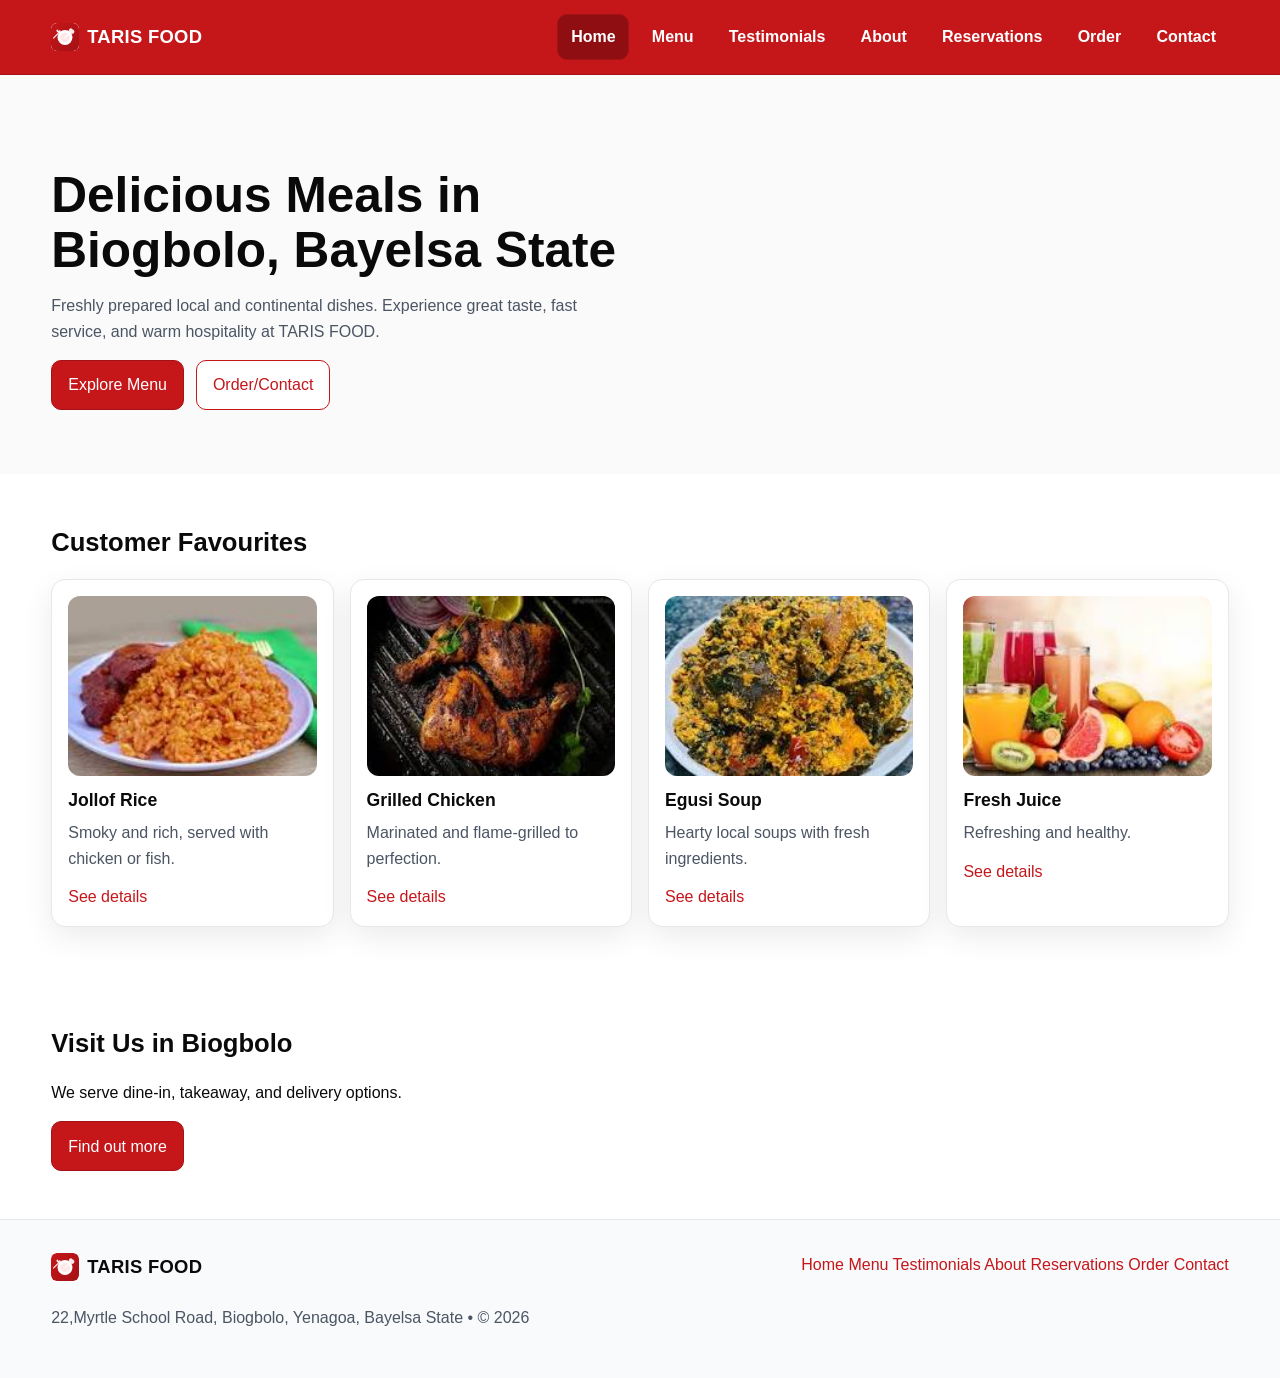
<file: index.html>
<!DOCTYPE html>
<html lang="en">
<head>
  <meta charset="UTF-8" />
  <meta name="viewport" content="width=device-width, initial-scale=1.0" />
  <meta name="referrer" content="no-referrer" />
  <title>TARIS FOOD • Biogbolo, Bayelsa State</title>
  <link rel="stylesheet" href="style.css" />
</head>
<body>
  <header class="site-header">
    <div class="container nav">
      <a href="index.html" class="logo"><img src="logo-tarisfood.svg" alt="" class="logo-mark" /><span>TARIS FOOD</span></a>
      <button class="nav-toggle" aria-label="Toggle navigation" aria-expanded="false">☰</button>
      <nav class="site-nav" data-nav>
        <a class="active" href="index.html">Home</a>
        <a href="menu.html">Menu</a>
        <a href="testimonials.html">Testimonials</a>
        <a href="about.html">About</a>
        <a href="reservations.html">Reservations</a>
        <a href="order.html">Order</a>
        <a href="contact.html">Contact</a>
      </nav>
    </div>
  </header>

  <main>
    <section class="hero hero-food">
      <div class="container hero-inner">
        <div class="hero-copy">
          <h1>Delicious Meals in Biogbolo, Bayelsa State</h1>
          <p>Freshly prepared local and continental dishes. Experience great taste, fast service, and warm hospitality at TARIS FOOD.</p>
          <div class="actions">
            <a class="btn primary" href="menu.html">Explore Menu</a>
            <a class="btn" href="contact.html">Order/Contact</a>
          </div>
        </div>
      </div>
    </section>

    <section class="section" id="featured">
      <div class="container">
        <h2>Customer Favourites</h2>
        <div class="cards-grid three">
          <article class="card link-card" data-lightbox>
            <img src="jollofrice.jpeg" alt="Jollof Rice" />
            <h3>Jollof Rice</h3>
            <p>Smoky and rich, served with chicken or fish.</p>
            <a class="card-link" href="menu.html">See details</a>
          </article>
          <article class="card link-card" data-lightbox>
            <img src="grilled%20chiken.jpeg" alt="Grilled Chicken" />
            <h3>Grilled Chicken</h3>
            <p>Marinated and flame-grilled to perfection.</p>
            <a class="card-link" href="menu.html">See details</a>
          </article>

          <article class="card link-card" data-lightbox>
            <img src="egusi%20soup.jpeg" alt="Egusi Soup" />
            <h3>Egusi Soup</h3>
            <p>Hearty local soups with fresh ingredients.</p>
            <a class="card-link" href="menu.html">See details</a>
          </article>

             
          <article class="card link-card" data-lightbox>
            <img src="fresh%20juice.jpeg" alt="Fresh Juice" />
            <h3>Fresh Juice</h3>
            <p>Refreshing and healthy.</p>
            <a class="card-link" href="menu.html">See details</a>
          </article>
        </div>
      </div>
    </section>

    <section class="section cta">
      <div class="container cta-inner">
        <h2>Visit Us in Biogbolo</h2>
        <p>We serve dine-in, takeaway, and delivery options.</p>
        <a class="btn primary" href="about.html">Find out more</a>
      </div>
    </section>
  </main>

  <footer class="site-footer">
    <div class="container footer-grid">
      <div>
        <a href="index.html" class="logo"><img src="logo-tarisfood.svg" alt="" class="logo-mark" /><span>TARIS FOOD</span></a>
        <p class="muted"> 22,Myrtle School Road, Biogbolo, Yenagoa, Bayelsa State • © <span id="year"></span></p>
      </div>
      <nav>
        <a class="active" href="index.html">Home</a>
        <a href="menu.html">Menu</a>
        <a href="testimonials.html">Testimonials</a>
        <a href="about.html">About</a>
        <a href="reservations.html">Reservations</a>
        <a href="order.html">Order</a>
        <a href="contact.html">Contact</a>
      </nav>
    </div>
  </footer>

  <div id="lightbox" class="lightbox" aria-hidden="true">
    <button class="lightbox-close" aria-label="Close">×</button>
    <img alt="" />
  </div>

  <script src="main.js"></script>
</body>
</html>
</file>
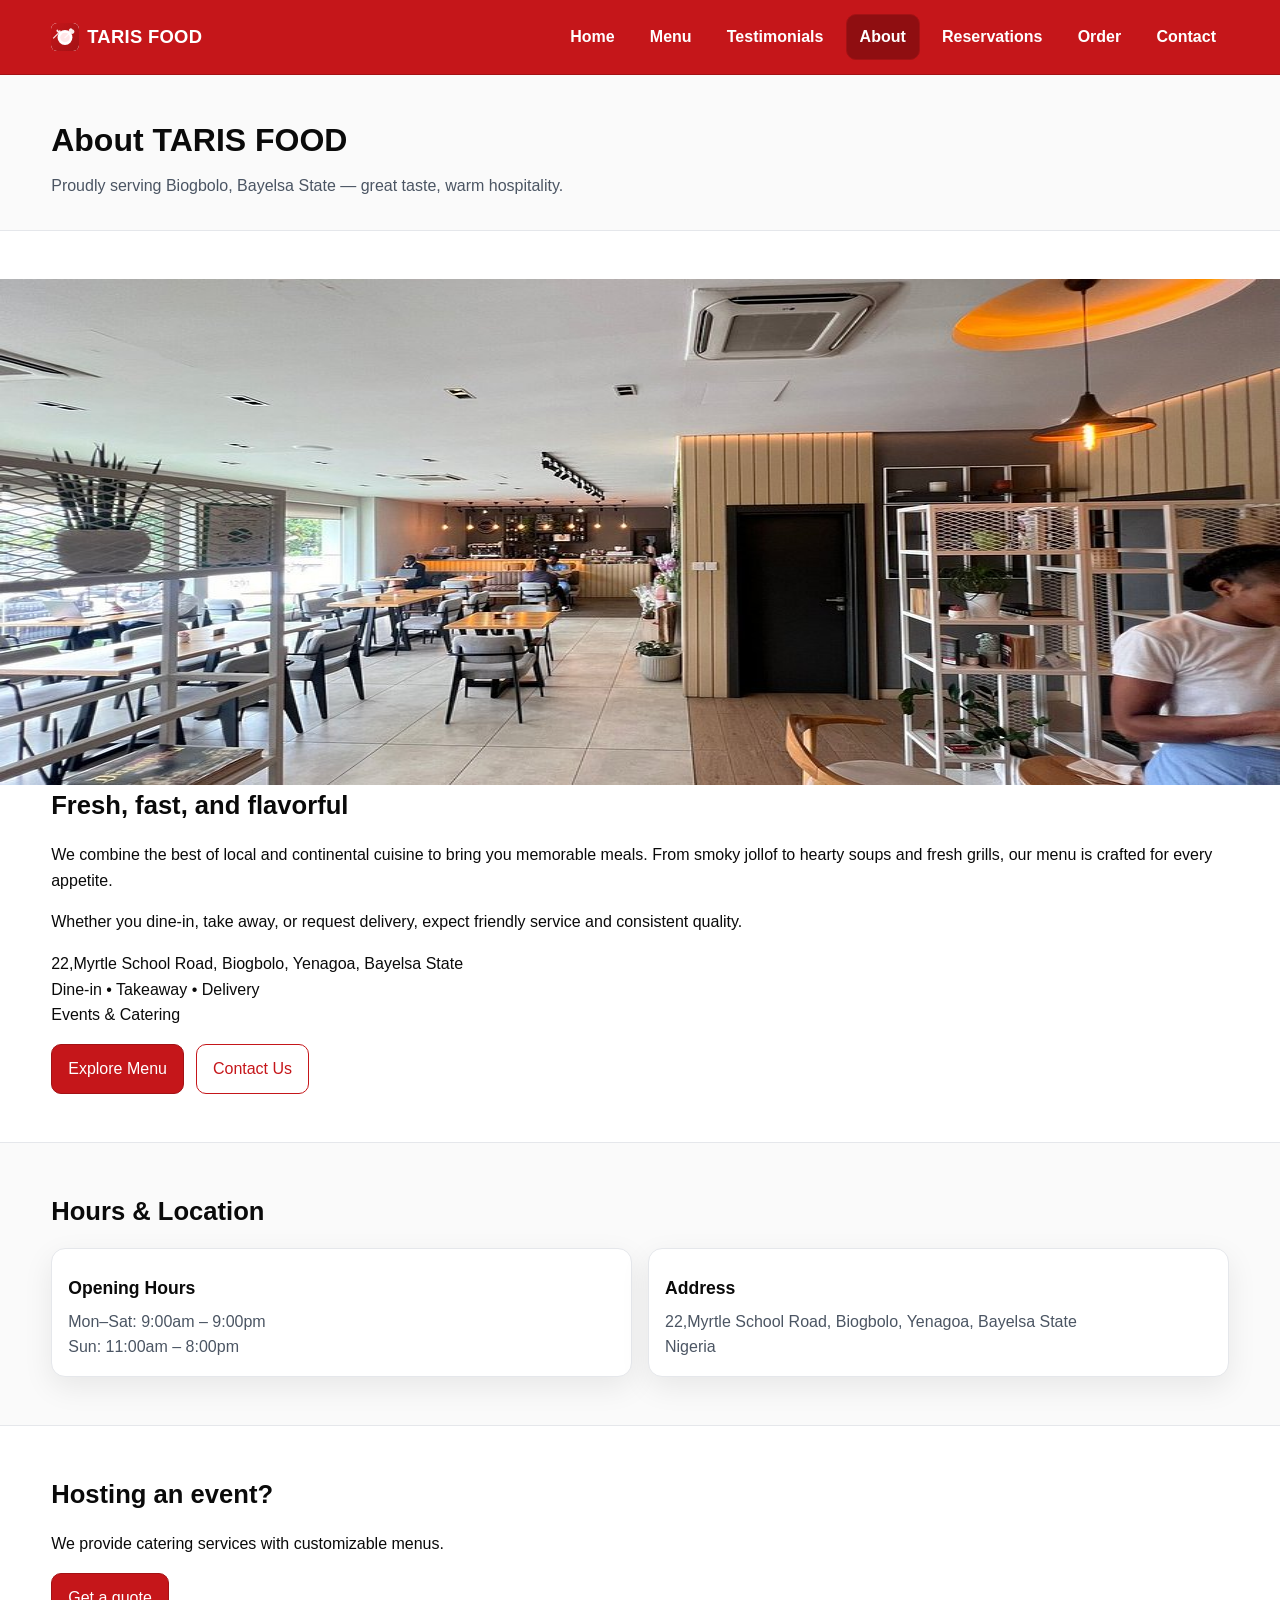
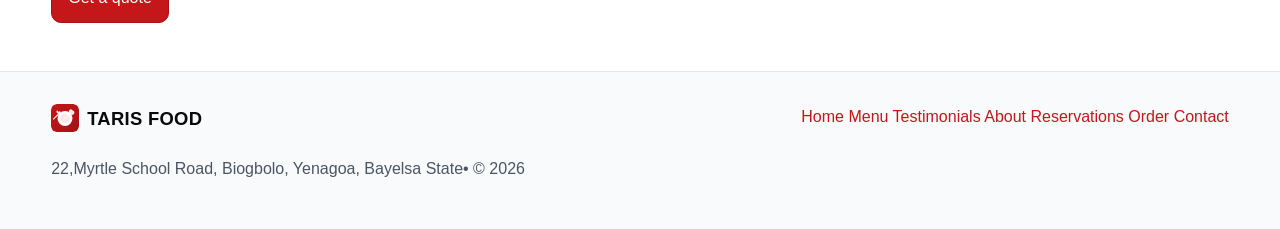
<file: about.html>
<!DOCTYPE html>
<html lang="en">
<head>
  <meta charset="UTF-8" />
  <meta name="viewport" content="width=device-width, initial-scale=1.0" />
  <title>About • TARIS FOOD</title>
  <link rel="stylesheet" href="style.css" />
</head>
<body>
  <header class="site-header">
    <div class="container nav">
      <a href="index.html" class="logo"><img src="logo-tarisfood.svg" alt="" class="logo-mark" /><span>TARIS FOOD</span></a>
      <button class="nav-toggle" aria-label="Toggle navigation" aria-expanded="false">☰</button>
      <nav class="site-nav" data-nav>
        <a href="index.html">Home</a>
        <a href="menu.html">Menu</a>
        <a href="testimonials.html">Testimonials</a>
        <a class="active" href="about.html">About</a>
        <a href="reservations.html">Reservations</a>
        <a href="order.html">Order</a>
        <a href="contact.html">Contact</a>
      </nav>
    </div>
  </header>

  <main>
    <section class="page-hero">
      <div class="container">
        <h1>About TARIS FOOD</h1>
        <p>Proudly serving Biogbolo, Bayelsa State — great taste, warm hospitality.</p>
      </div>
    </section>

    <section class="section" id="about">
      <div class="container about-grid">
        <div class="about-media">
          <img src="big restaurant image.jpg" alt="Our kitchen" data-lightbox />
        </div>
        <div class="about-content">
          <h2>Fresh, fast, and flavorful</h2>
          <p>
            We combine the best of local and continental cuisine to bring you memorable meals. From smoky jollof to
            hearty soups and fresh grills, our menu is crafted for every appetite.
          </p>
          <p>
            Whether you dine-in, take away, or request delivery, expect friendly service and consistent quality.
          </p>
          <div class="about-highlights">
            <div class="chip"> 22,Myrtle School Road, Biogbolo, Yenagoa, Bayelsa State</div>
            <div class="chip">Dine-in • Takeaway • Delivery</div>
            <div class="chip">Events & Catering</div>
          </div>
          <div class="actions">
            <a class="btn primary" href="menu.html">Explore Menu</a>
            <a class="btn" href="contact.html">Contact Us</a>
          </div>
        </div>
      </div>
    </section>

    <section class="section alt" id="hours">
      <div class="container">
        <h2>Hours & Location</h2>
        <div class="cards-grid two">
          <article class="card">
            <h3>Opening Hours</h3>
            <p>Mon–Sat: 9:00am – 9:00pm</p>
            <p>Sun: 11:00am – 8:00pm</p>
          </article>
          <article class="card">
            <h3>Address</h3>
            <p>22,Myrtle School Road, Biogbolo, Yenagoa, Bayelsa State</p>
            <p>Nigeria</p>
          </article>
        </div>
      </div>
    </section>

    <section class="section cta">
      <div class="container cta-inner">
        <h2>Hosting an event?</h2>
        <p>We provide catering services with customizable menus.</p>
        <a class="btn primary" href="contact.html">Get a quote</a>
      </div>
    </section>
  </main>

  <footer class="site-footer">
    <div class="container footer-grid">
      <div>
        <a href="index.html" class="logo"><img src="logo-tarisfood.svg" alt="" class="logo-mark" /><span>TARIS FOOD</span></a>
        <p class="muted"> 22,Myrtle School Road, Biogbolo, Yenagoa, Bayelsa State• © <span id="year"></span></p>
      </div>
      <nav>
        <a href="index.html">Home</a>
        <a href="menu.html">Menu</a>
        <a href="testimonials.html">Testimonials</a>
        <a class="active" href="about.html">About</a>
        <a href="reservations.html">Reservations</a>
        <a href="order.html">Order</a>
        <a href="contact.html">Contact</a>
      </nav>
    </div>
  </footer>

  <div id="lightbox" class="lightbox" aria-hidden="true">
    <button class="lightbox-close" aria-label="Close">×</button>
    <img alt="" />
  </div>

  <script src="main.js"></script>
</body>
</html>
</file>
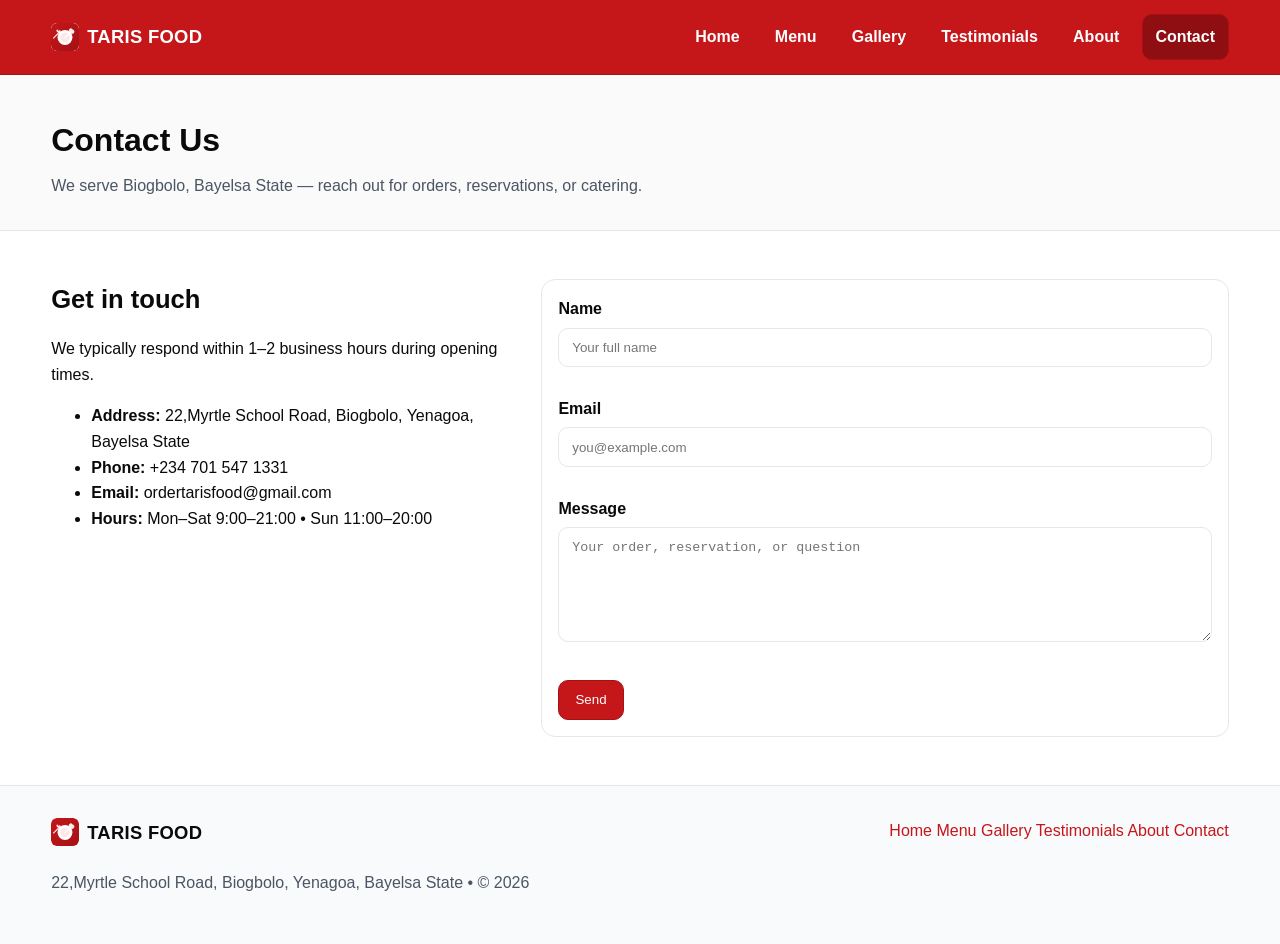
<file: contact.html>
<!DOCTYPE html>
<html lang="en">
<head>
  <meta charset="UTF-8" />
  <meta name="viewport" content="width=device-width, initial-scale=1.0" />
  <title>Contact • TARIS FOOD</title>
  <link rel="stylesheet" href="style.css" />
</head>
<body>
  <header class="site-header">
    <div class="container nav">
      <a href="index.html" class="logo"><img src="logo-tarisfood.svg" alt="" class="logo-mark" /><span>TARIS FOOD</span></a>
      <button class="nav-toggle" aria-label="Toggle navigation" aria-expanded="false">☰</button>
      <nav class="site-nav" data-nav>
        <a href="index.html">Home</a>
        <a href="menu.html">Menu</a>
        <a href="gallery.html">Gallery</a>
        <a href="testimonials.html">Testimonials</a>
        <a href="about.html">About</a>
        <a class="active" href="contact.html">Contact</a>
      </nav>
    </div>
  </header>

  <main>
    <section class="page-hero">
      <div class="container">
        <h1>Contact Us</h1>
        <p>We serve Biogbolo, Bayelsa State — reach out for orders, reservations, or catering.</p>
      </div>
    </section>

    <section class="section" id="contact">
      <div class="container contact-grid">
        <div class="contact-copy">
          <h2>Get in touch</h2>
          <p>We typically respond within 1–2 business hours during opening times.</p>
          <ul class="list">
            <li><strong>Address:</strong> 22,Myrtle School Road, Biogbolo, Yenagoa, Bayelsa State</li>
            <li><strong>Phone:</strong> +234 701 547 1331</li>
            <li><strong>Email:</strong> ordertarisfood@gmail.com</li>
            <li><strong>Hours:</strong> Mon–Sat 9:00–21:00 • Sun 11:00–20:00</li>
          </ul>
        </div>
        <form class="contact-form" id="contactForm" novalidate>
          <div class="field">
            <label for="name">Name</label>
            <input id="name" name="name" type="text" placeholder="Your full name" required />
            <small class="error" data-error-for="name"></small>
          </div>
          <div class="field">
            <label for="email">Email</label>
            <input id="email" name="email" type="email" placeholder="you@example.com" required />
            <small class="error" data-error-for="email"></small>
          </div>
          <div class="field">
            <label for="message">Message</label>
            <textarea id="message" name="message" rows="6" placeholder="Your order, reservation, or question" required></textarea>
            <small class="error" data-error-for="message"></small>
          </div>
          <div class="actions">
            <button class="btn primary" type="submit">Send</button>
            <p class="form-status" id="formStatus" role="status" aria-live="polite"></p>
          </div>
        </form>
      </div>
    </section>
  </main>

  <footer class="site-footer">
    <div class="container footer-grid">
      <div>
        <a href="index.html" class="logo"><img src="logo-tarisfood.svg" alt="" class="logo-mark" /><span>TARIS FOOD</span></a>
        <p class="muted"> 22,Myrtle School Road, Biogbolo, Yenagoa, Bayelsa State • © <span id="year"></span></p>
      </div>
      <nav>
        <a href="index.html">Home</a>
        <a href="menu.html">Menu</a>
        <a href="gallery.html">Gallery</a>
        <a href="testimonials.html">Testimonials</a>
        <a href="about.html">About</a>
        <a class="active" href="contact.html">Contact</a>
      </nav>
    </div>
  </footer>

  <script src="main.js"></script>
</body>
</html>
</file>
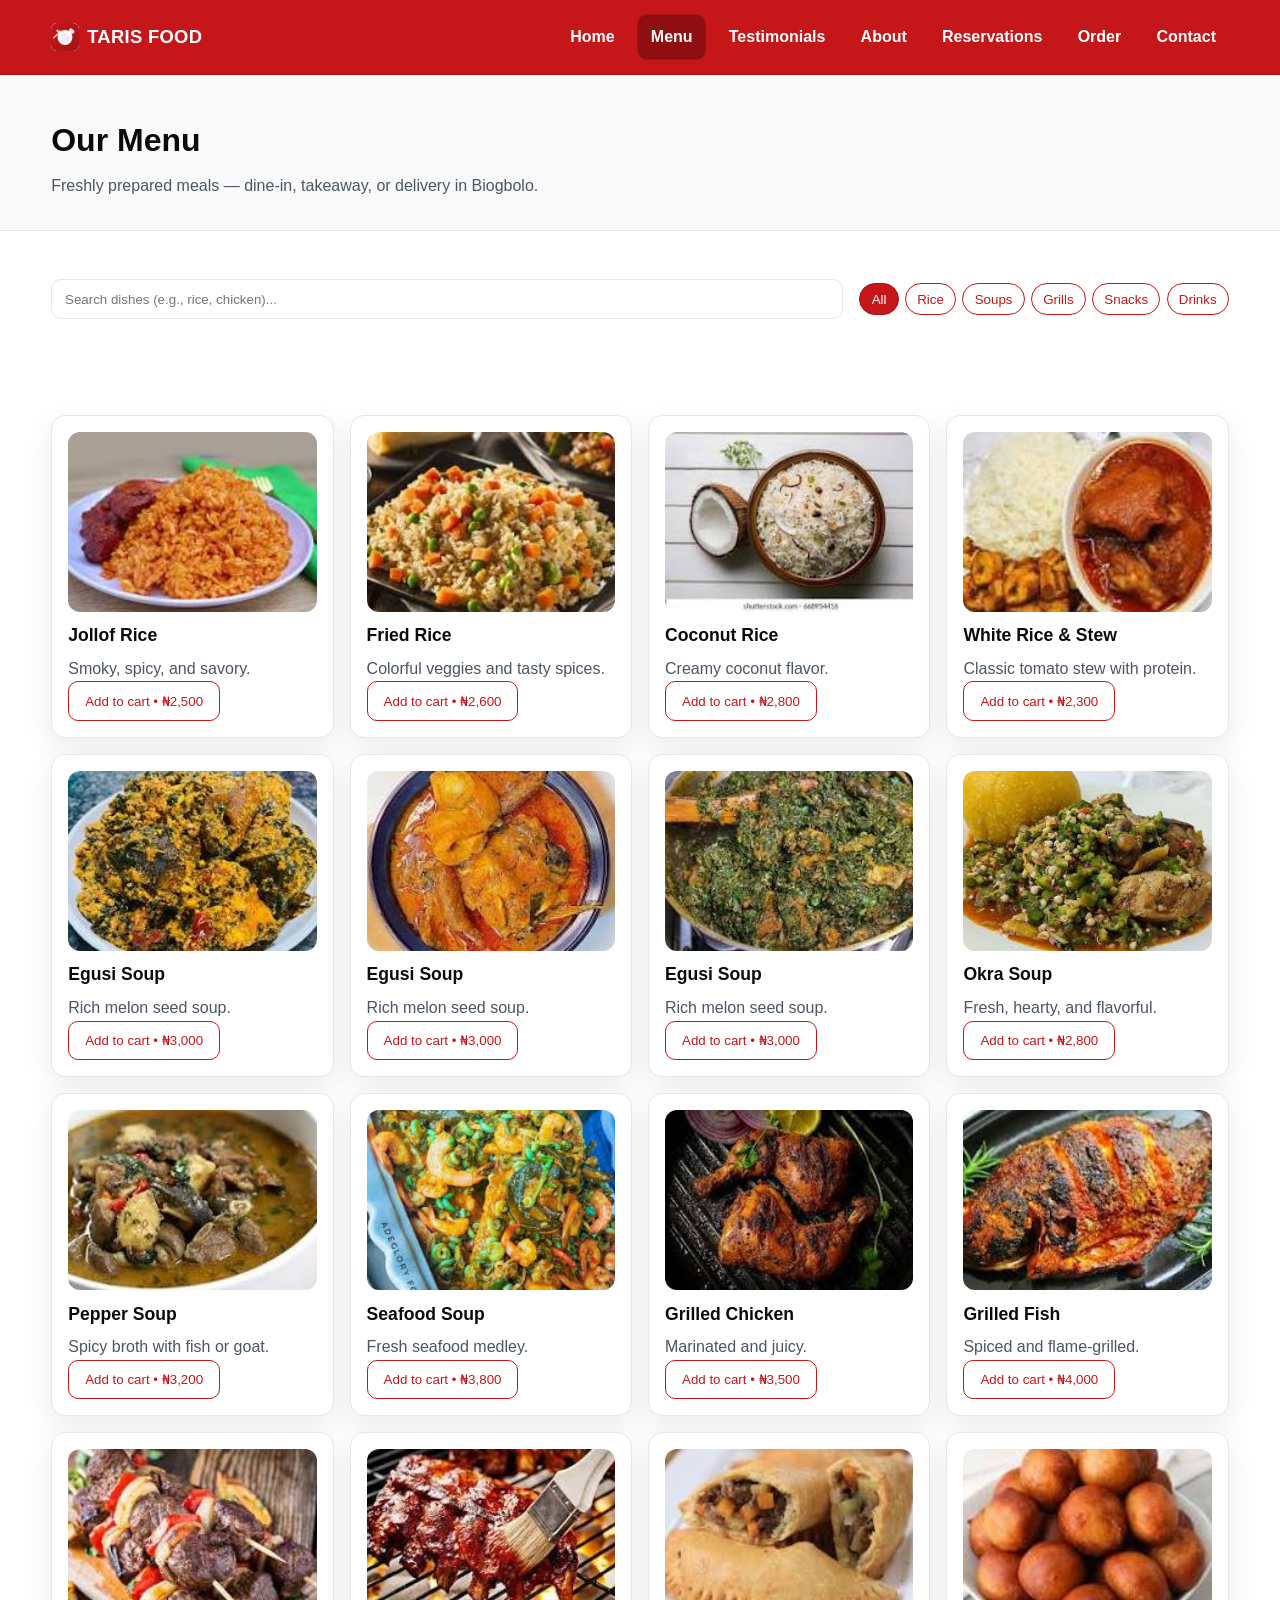
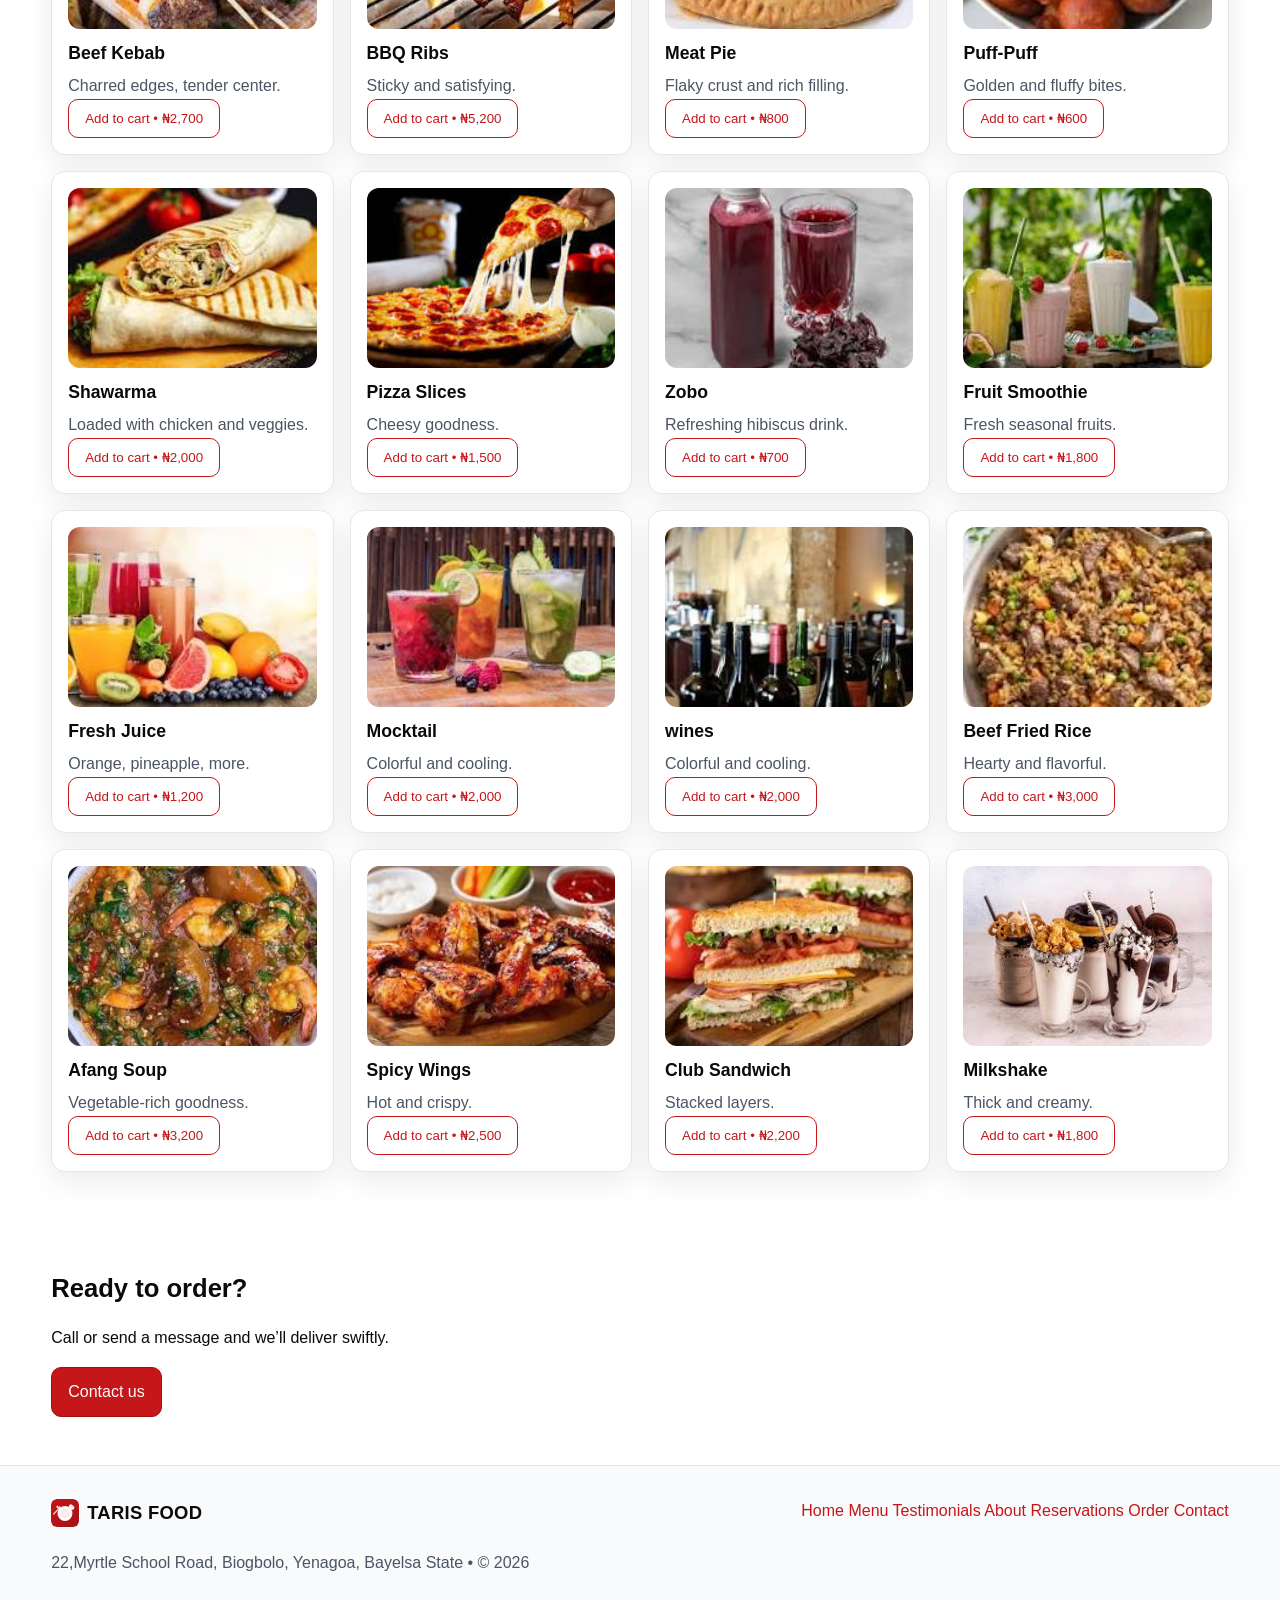
<file: menu.html>
<!DOCTYPE html>
<html lang="en">
<head>
  <meta charset="UTF-8" />
  <meta name="viewport" content="width=device-width, initial-scale=1.0" />
  <title>Menu • TARIS FOOD</title>
  <link rel="stylesheet" href="style.css" />
</head>
<body>
  <header class="site-header">
    <div class="container nav">
      <a href="index.html" class="logo"><img src="logo-tarisfood.svg" alt="" class="logo-mark" /><span>TARIS FOOD</span></a>
      <button class="nav-toggle" aria-label="Toggle navigation" aria-expanded="false">☰</button>
      <nav class="site-nav" data-nav>
        <a href="index.html">Home</a>
        <a class="active" href="menu.html">Menu</a>
        <a href="testimonials.html">Testimonials</a>
        <a href="about.html">About</a>
        <a href="reservations.html">Reservations</a>
        <a href="order.html">Order</a>
        <a href="contact.html">Contact</a>
      </nav>
    </div>
  </header>

  <main>
    <section class="page-hero">
      <div class="container">
        <h1>Our Menu</h1>
        <p>Freshly prepared meals — dine-in, takeaway, or delivery in Biogbolo.</p>
      </div>
    </section>

    <section class="section" id="menu-controls">
      <div class="container menu-controls">
        <input type="search" id="menuSearch" placeholder="Search dishes (e.g., rice, chicken)..." aria-label="Search menu" />
        <div class="filters" role="tablist" aria-label="Filter menu">
          <button class="filter-btn active" data-filter="all" role="tab" aria-selected="true">All</button>
          <button class="filter-btn" data-filter="rice" role="tab">Rice</button>
          <button class="filter-btn" data-filter="soups" role="tab">Soups</button>
          <button class="filter-btn" data-filter="grills" role="tab">Grills</button>
          <button class="filter-btn" data-filter="snacks" role="tab">Snacks</button>
          <button class="filter-btn" data-filter="drinks" role="tab">Drinks</button>
        </div>
      </div>
    </section>

    <section class="section" id="menu-list">
      <div class="container">
        <div class="cards-grid three" id="menuGrid">
          <!-- 25+ items with royalty-free images -->
          <!-- Rice -->
          <article class="card dish" data-category="rice">
            <img src="jollofrice.jpeg" alt="Jollof Rice" />
            <h3>Jollof Rice</h3>
            <p>Smoky, spicy, and savory.</p>
          </article>
          <article class="card dish" data-category="rice">
            <img src="fried%20rice.jpeg" alt="Fried Rice" />
            <h3>Fried Rice</h3>
            <p>Colorful veggies and tasty spices.</p>
          </article>
          <article class="card dish" data-category="rice">
            <img src="coconutrice.jpeg" alt="Coconut Rice" />
            <h3>Coconut Rice</h3>
            <p>Creamy coconut flavor.</p>
          </article>
          <article class="card dish" data-category="rice">
            <img src="whitebrice%20and%20stew.jpeg" alt="White Rice & Stew" />
            <h3>White Rice & Stew</h3>
            <p>Classic tomato stew with protein.</p>
          </article>

          <!-- Soups -->
          <article class="card dish" data-category="soups">
            <img src="egusi%20soup.jpeg" alt="Egusi Soup" />
            <h3>Egusi Soup</h3>
            <p>Rich melon seed soup.</p>
          </article>

          <article class="card dish" data-category="soups">
            <img src="banga%20soup.jpeg" alt="Banga Soup" />
            <h3>Egusi Soup</h3>
            <p>Rich melon seed soup.</p>
          </article>

          <article class="card dish" data-category="soups">
            <img src="afang%20soup.jpeg" alt="Afang Soup" />
            <h3>Egusi Soup</h3>
            <p>Rich melon seed soup.</p>
          </article>

          <article class="card dish" data-category="soups">
            <img src="okra%20soup.jpeg" alt="Okra Soup" />
            <h3>Okra Soup</h3>
            <p>Fresh, hearty, and flavorful.</p>
          </article>

          <article class="card dish" data-category="soups">
            <img src="goatmeat%20peppersoup.jpeg" alt="Pepper Soup" />
            <h3>Pepper Soup</h3>
            <p>Spicy broth with fish or goat.</p>
          </article>

          <article class="card dish" data-category="soups">
            <img src="sea%20food%20soup.jpeg" alt="Seafood Soup" />
            <h3>Seafood Soup</h3>
            <p>Fresh seafood medley.</p>
          </article>

          <!-- Grills -->
          <article class="card dish" data-category="grills">
            <img src="grilled%20chiken.jpeg" alt="Grilled Chicken" />
            <h3>Grilled Chicken</h3>
            <p>Marinated and juicy.</p>
          </article>

          <article class="card dish" data-category="grills">
            <img src="grilled%20fish.jpeg" alt="Grilled Fish" />
            <h3>Grilled Fish</h3>
            <p>Spiced and flame-grilled.</p>
          </article>

          <article class="card dish" data-category="grills">
            <img src="beef%20kebab.jpeg" alt="Beef Kebab" />
            <h3>Beef Kebab</h3>
            <p>Charred edges, tender center.</p>
          </article>

          <article class="card dish" data-category="grills">
            <img src="bbq%20ribbs.jpeg" alt="BBQ Ribs" />
            <h3>BBQ Ribs</h3>
            <p>Sticky and satisfying.</p>
          </article>

          <!-- Snacks -->
          <article class="card dish" data-category="snacks">
            <img src="meat%20pies.jpeg" alt="Meat Pie" />
            <h3>Meat Pie</h3>
            <p>Flaky crust and rich filling.</p>
          </article>

          <article class="card dish" data-category="snacks">
            <img src="puff%20puff.jpeg" alt="Puff-Puff" />
            <h3>Puff-Puff</h3>
            <p>Golden and fluffy bites.</p>
          </article>

          <article class="card dish" data-category="snacks">
            <img src="shawamas.jpeg" alt="Shawarma" />
            <h3>Shawarma</h3>
            <p>Loaded with chicken and veggies.</p>
          </article>

          <article class="card dish" data-category="snacks">
            <img src="pizza%20slices.jpeg" alt="Pizza Slices" />
            <h3>Pizza Slices</h3>
            <p>Cheesy goodness.</p>
          </article>

          <!-- Drinks -->
          <article class="card dish" data-category="drinks">
            <img src="zobo.jpeg" alt="Zobo Drink" />
            <h3>Zobo</h3>
            <p>Refreshing hibiscus drink.</p>
          </article>

          <article class="card dish" data-category="drinks">
            <img src="fruit%20smoothie.jpeg" alt="Fruit Smoothie" />
            <h3>Fruit Smoothie</h3>
            <p>Fresh seasonal fruits.</p>
          </article>

          <article class="card dish" data-category="drinks">
            <img src="fresh%20juice.jpeg" alt="Fresh Juice" />
            <h3>Fresh Juice</h3>
            <p>Orange, pineapple, more.</p>
          </article>

          <article class="card dish" data-category="drinks">
            <img src="moctails.jpeg" alt="Mocktail" />
            <h3>Mocktail</h3>
            <p>Colorful and cooling.</p>
          </article>

          <article class="card dish" data-category="drinks">
            <img src="wines%20images.jpeg" alt="Wines" />
            <h3>wines</h3>
            <p>Colorful and cooling.</p>
          </article>

          <!-- Extras to exceed 25 items -->
          <article class="card dish" data-category="rice">
            <img src="beef%20fried%20rice.jpeg" alt="Beef Fried Rice" />
            <h3>Beef Fried Rice</h3>
            <p>Hearty and flavorful.</p>
          </article>

          <article class="card dish" data-category="soups">
            <img src="draw%20soup.jpeg" alt="Draw Soup" />
            <h3>Afang Soup</h3>
            <p>Vegetable-rich goodness.</p>
          </article>

          <article class="card dish" data-category="grills">
            <img src="spicy%20wings.jpeg" alt="Spicy Wings" />
            <h3>Spicy Wings</h3>
            <p>Hot and crispy.</p>
          </article>

          <article class="card dish" data-category="snacks">
            <img src="club%20sandwich.jpeg" alt="Club Sandwich" />
            <h3>Club Sandwich</h3>
            <p>Stacked layers.</p>
          </article>

          <article class="card dish" data-category="drinks">
            <img src="milk%20shakes.jpeg" alt="Milkshake" />
            <h3>Milkshake</h3>
            <p>Thick and creamy.</p>
          </article>
       
        </div>
      </div>
    </section>

    <section class="section cta">
      <div class="container cta-inner">
        <h2>Ready to order?</h2>
        <p>Call or send a message and we’ll deliver swiftly.</p>
        <a class="btn primary" href="contact.html">Contact us</a>
      </div>
    </section>
  </main>

  <footer class="site-footer">
    <div class="container footer-grid">
      <div>
        <a href="index.html" class="logo"><img src="logo-tarisfood.svg" alt="" class="logo-mark" /><span>TARIS FOOD</span></a>
        <p class="muted"> 22,Myrtle School Road, Biogbolo, Yenagoa, Bayelsa State • © <span id="year"></span></p>
      </div>
      <nav>
        <a href="index.html">Home</a>
        <a class="active" href="menu.html">Menu</a>
        <a href="testimonials.html">Testimonials</a>
        <a href="about.html">About</a>
        <a href="reservations.html">Reservations</a>
        <a href="order.html">Order</a>
        <a href="contact.html">Contact</a>
      </nav>
    </div>
  </footer>

  <div id="lightbox" class="lightbox" aria-hidden="true">
    <button class="lightbox-close" aria-label="Close">×</button>
    <img alt="" />
  </div>

  <script src="main.js"></script>
</body>
</html>
</file>
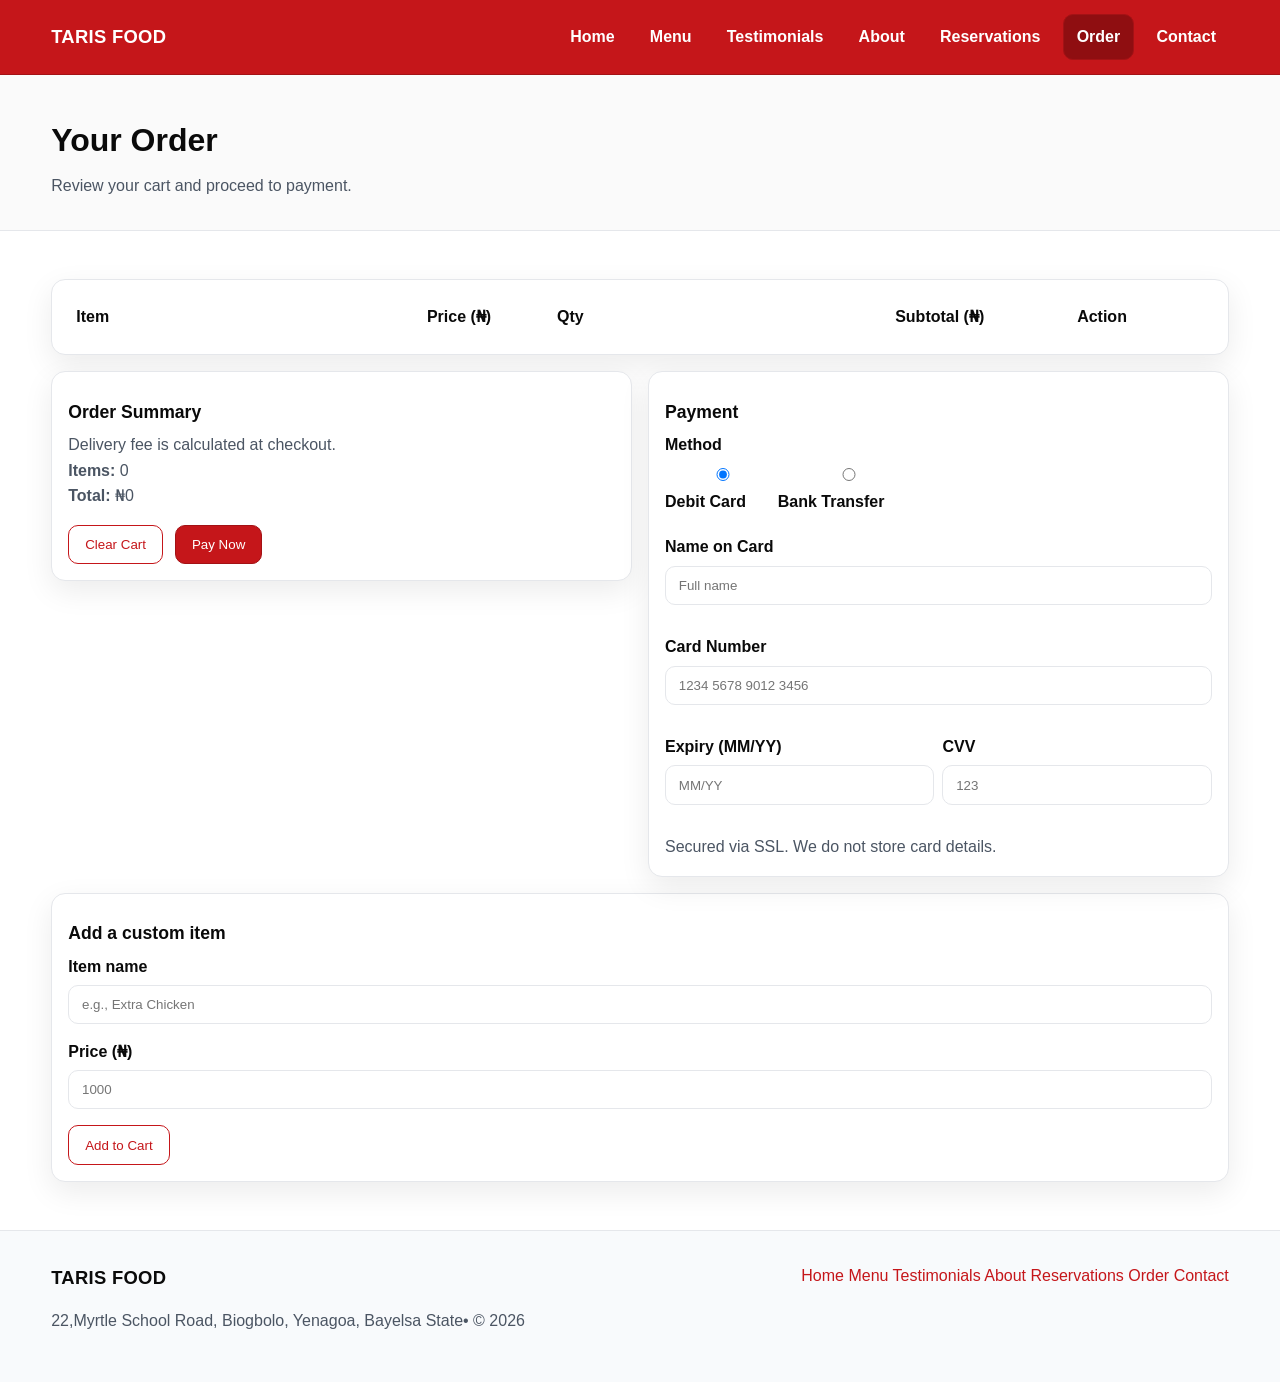
<file: order.html>
<!DOCTYPE html>
<html lang="en">
<head>
  <meta charset="UTF-8" />
  <meta name="viewport" content="width=device-width, initial-scale=1.0" />
  <title>Order • TARIS FOOD</title>
  <link rel="stylesheet" href="style.css" />
</head>
<body>
  <header class="site-header">
    <div class="container nav">
      <a href="index.html" class="logo">TARIS FOOD</a>
      <button class="nav-toggle" aria-label="Toggle navigation" aria-expanded="false">☰</button>
      <nav class="site-nav" data-nav>
        <a href="index.html">Home</a>
        <a href="menu.html">Menu</a>
        <a href="testimonials.html">Testimonials</a>
        <a href="about.html">About</a>
        <a href="reservations.html">Reservations</a>
        <a class="active" href="order.html">Order</a>
        <a href="contact.html">Contact</a>
      </nav>
    </div>
  </header>

  <main>
    <section class="page-hero">
      <div class="container">
        <h1>Your Order</h1>
        <p>Review your cart and proceed to payment.</p>
      </div>
    </section>

    <section class="section" id="order">
      <div class="container">
        <div class="card" style="overflow:auto">
          <table id="cartTable" style="width:100%; border-collapse: collapse;">
            <thead>
              <tr>
                <th style="text-align:left; padding:8px;">Item</th>
                <th style="text-align:right; padding:8px;">Price (₦)</th>
                <th style="text-align:center; padding:8px;">Qty</th>
                <th style="text-align:right; padding:8px;">Subtotal (₦)</th>
                <th style="padding:8px;">Action</th>
              </tr>
            </thead>
            <tbody id="cartBody"></tbody>
          </table>
        </div>

        <div class="cards-grid two" style="margin-top:1rem; align-items:start;">
          <div class="card">
            <h3>Order Summary</h3>
            <p class="muted">Delivery fee is calculated at checkout.</p>
            <p><strong>Items:</strong> <span id="cartItems">0</span></p>
            <p><strong>Total:</strong> ₦<span id="cartTotal">0</span></p>
            <div class="actions">
              <button class="btn" id="clearCartBtn">Clear Cart</button>
              <button class="btn primary" id="payNowBtn">Pay Now</button>
            </div>
            <p id="paymentStatus" class="muted" aria-live="polite"></p>
          </div>

          <div class="card">
            <h3>Payment</h3>
            <div class="field">
              <label>Method</label>
              <div class="filters">
                <label><input type="radio" name="payMethod" value="card" checked /> Debit Card</label>
                <label><input type="radio" name="payMethod" value="bank" /> Bank Transfer</label>
              </div>
            </div>

            <div id="cardFields">
              <div class="field">
                <label for="cardName">Name on Card</label>
                <input id="cardName" type="text" placeholder="Full name" />
                <small class="error" data-error-for="cardName"></small>
              </div>
              
              <div class="field">
                <label for="cardNumber">Card Number</label>
                <input id="cardNumber" inputmode="numeric" maxlength="19" placeholder="1234 5678 9012 3456" />
                <small class="error" data-error-for="cardNumber"></small>
              </div>

              <div class="field" style="display:flex; gap:8px;">
                <div style="flex:1;">
                  <label for="cardExpiry">Expiry (MM/YY)</label>
                  <input id="cardExpiry" inputmode="numeric" maxlength="5" placeholder="MM/YY" />
                  <small class="error" data-error-for="cardExpiry"></small>
                </div>

                <div style="flex:1;">
                  <label for="cardCvv">CVV</label>
                  <input id="cardCvv" inputmode="numeric" maxlength="4" placeholder="123" />
                  <small class="error" data-error-for="cardCvv"></small>
                </div>
              </div>
              <p class="muted">Secured via SSL. We do not store card details.</p>
            </div>

            <div id="bankFields" style="display:none;">
              <p><strong>Bank:</strong> TARIS FOOD</p>
              <p><strong>Account No:</strong> 7015471331</p>
              <p><strong>Bank Name:</strong> Moniepont</p>
              <div class="field">

                <label for="bankRef">Transfer Reference</label>
                <input id="bankRef" type="text" placeholder="e.g., TF-12345 or Sender Name" />
                <small class="error" data-error-for="bankRef"></small>
              </div>

              <p class="muted">After making your transfer, enter the reference and click Pay Now to confirm.</p>
            </div>
          </div>
        </div>

        <div class="card" style="margin-top:1rem;">
          <h3>Add a custom item</h3>
          <div class="field">
            <label for="customName">Item name</label>
            <input id="customName" type="text" placeholder="e.g., Extra Chicken" />
          </div>
          <div class="field">
            <label for="customPrice">Price (₦)</label>
            <input id="customPrice" type="number" min="0" step="50" placeholder="1000" />
          </div>
          <div class="actions">
            <button class="btn" id="addCustomBtn">Add to Cart</button>
          </div>
        </div>
      </div>
    </section>
  </main>

  <footer class="site-footer">
    <div class="container footer-grid">
      <div>
        <a href="index.html" class="logo">TARIS FOOD</a>
        <p class="muted"> 22,Myrtle School Road, Biogbolo, Yenagoa, Bayelsa State• © <span id="year"></span></p>
      </div>
      <nav>
        <a href="index.html">Home</a>
        <a href="menu.html">Menu</a>
        <a href="testimonials.html">Testimonials</a>
        <a href="about.html">About</a>
        <a href="reservations.html">Reservations</a>
        <a class="active" href="order.html">Order</a>
        <a href="contact.html">Contact</a>
      </nav>
    </div>
  </footer>

  <script src="main.js"></script>
</body>
</html>
</file>
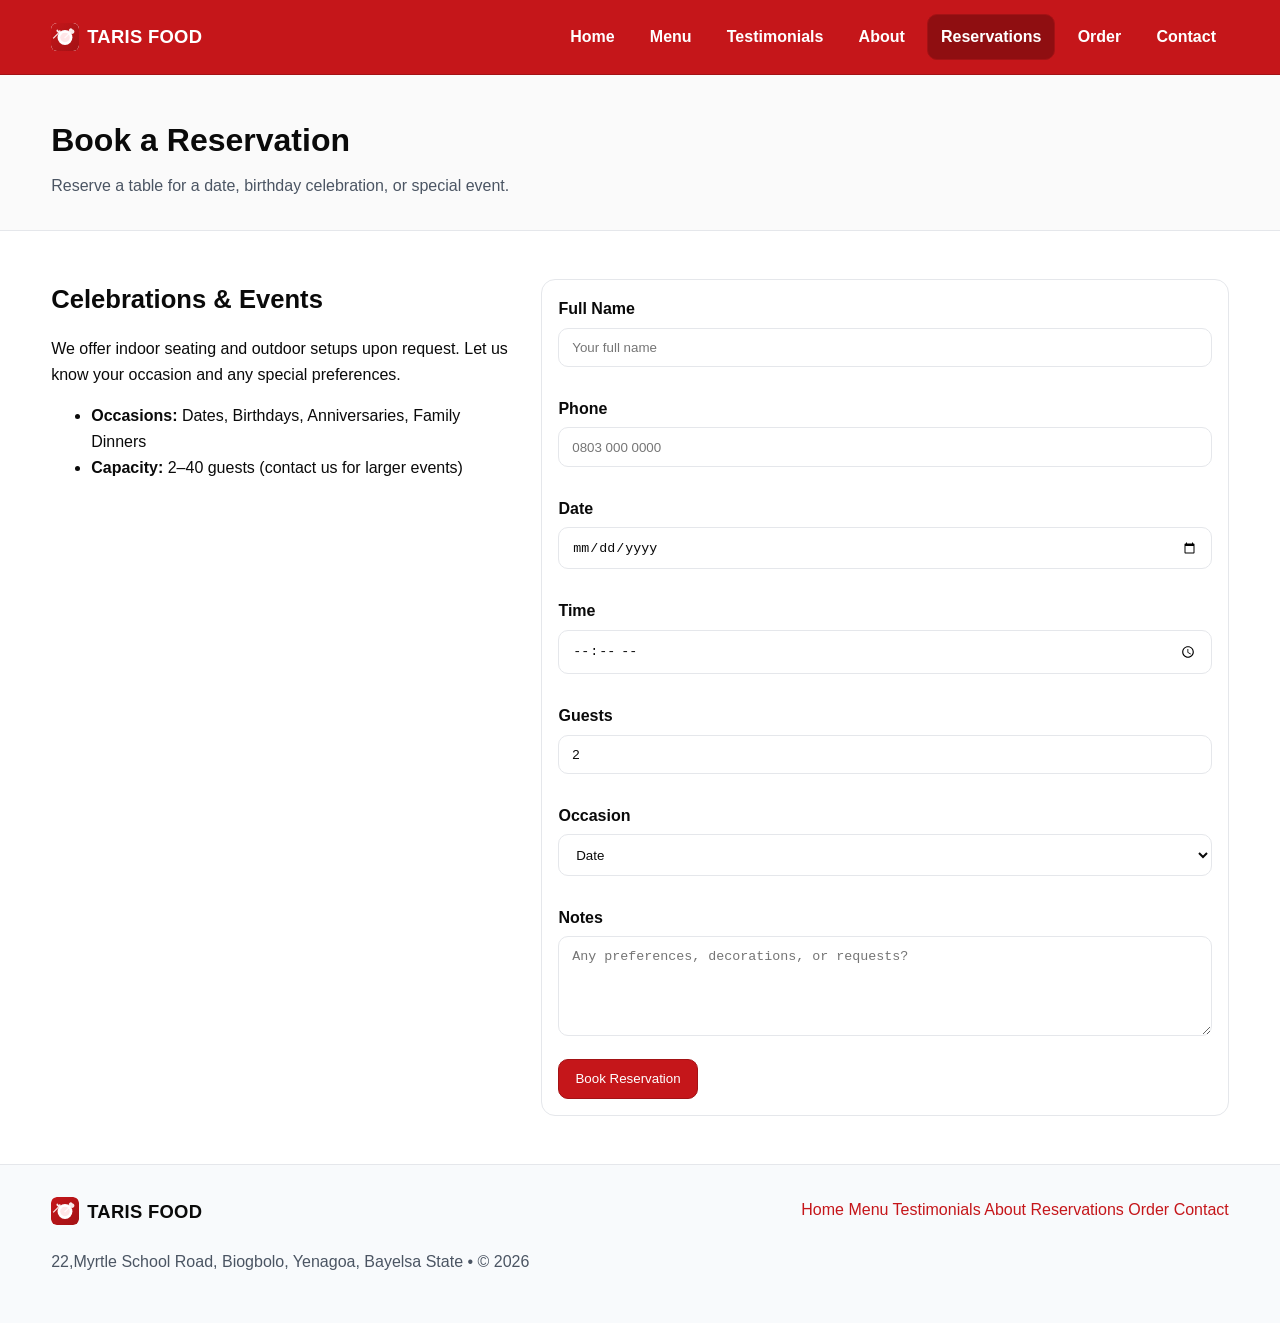
<file: reservations.html>
<!DOCTYPE html>
<html lang="en">
<head>
  <meta charset="UTF-8" />
  <meta name="viewport" content="width=device-width, initial-scale=1.0" />
  <title>Reservations • TARIS FOOD</title>
  <link rel="stylesheet" href="style.css" />
</head>
<body>
  <header class="site-header">
    <div class="container nav">
      <a href="index.html" class="logo"><img src="logo-tarisfood.svg" alt="" class="logo-mark" /><span>TARIS FOOD</span></a>
      <button class="nav-toggle" aria-label="Toggle navigation" aria-expanded="false">☰</button>
      <nav class="site-nav" data-nav>
        <a href="index.html">Home</a>
        <a href="menu.html">Menu</a>
        <a href="testimonials.html">Testimonials</a>
        <a href="about.html">About</a>
        <a class="active" href="reservations.html">Reservations</a>
        <a href="order.html">Order</a>
        <a href="contact.html">Contact</a>
      </nav>
    </div>
  </header>

  <main>
    <section class="page-hero">
      <div class="container">
        <h1>Book a Reservation</h1>
        <p>Reserve a table for a date, birthday celebration, or special event.</p>
      </div>
    </section>

    <section class="section" id="reservations">
      <div class="container contact-grid">
        <div class="contact-copy">
          <h2>Celebrations & Events</h2>
          <p>We offer indoor seating and outdoor setups upon request. Let us know your occasion and any special preferences.</p>
          <ul class="list">
            <li><strong>Occasions:</strong> Dates, Birthdays, Anniversaries, Family Dinners</li>
            <li><strong>Capacity:</strong> 2–40 guests (contact us for larger events)</li>
          </ul>
        </div>
        <form class="contact-form" id="reservationForm" novalidate>
          <div class="field">
            <label for="rName">Full Name</label>
            <input id="rName" name="name" type="text" placeholder="Your full name" required />
            <small class="error" data-error-for="rName"></small>
          </div>
          <div class="field">
            <label for="rPhone">Phone</label>
            <input id="rPhone" name="phone" type="tel" placeholder="0803 000 0000" required />
            <small class="error" data-error-for="rPhone"></small>
          </div>
          <div class="field">
            <label for="rDate">Date</label>
            <input id="rDate" name="date" type="date" required />
            <small class="error" data-error-for="rDate"></small>
          </div>
          <div class="field">
            <label for="rTime">Time</label>
            <input id="rTime" name="time" type="time" required />
            <small class="error" data-error-for="rTime"></small>
          </div>
          <div class="field">
            <label for="rGuests">Guests</label>
            <input id="rGuests" name="guests" type="number" min="1" max="100" value="2" required />
            <small class="error" data-error-for="rGuests"></small>
          </div>
          <div class="field">
            <label for="rOccasion">Occasion</label>
            <select id="rOccasion" name="occasion" required>
              <option value="date">Date</option>
              <option value="birthday">Birthday</option>
              <option value="anniversary">Anniversary</option>
              <option value="family">Family Dinner</option>
              <option value="other">Other</option>
            </select>
            <small class="error" data-error-for="rOccasion"></small>
          </div>
          <div class="field">
            <label for="rNotes">Notes</label>
            <textarea id="rNotes" name="notes" rows="5" placeholder="Any preferences, decorations, or requests?"></textarea>
          </div>
          <div class="actions">
            <button class="btn primary" type="submit">Book Reservation</button>
            <p class="form-status" id="reservationStatus" role="status" aria-live="polite"></p>
          </div>
        </form>
      </div>
    </section>
  </main>

  <footer class="site-footer">
    <div class="container footer-grid">
      <div>
        <a href="index.html" class="logo"><img src="logo-tarisfood.svg" alt="" class="logo-mark" /><span>TARIS FOOD</span></a>
        <p class="muted"> 22,Myrtle School Road, Biogbolo, Yenagoa, Bayelsa State • © <span id="year"></span></p>
      </div>
      <nav>
        <a href="index.html">Home</a>
        <a href="menu.html">Menu</a>
        <a href="testimonials.html">Testimonials</a>
        <a href="about.html">About</a>
        <a class="active" href="reservations.html">Reservations</a>
        <a href="order.html">Order</a>
        <a href="contact.html">Contact</a>
      </nav>
    </div>
  </footer>

  <script src="main.js"></script>
</body>
</html>
</file>
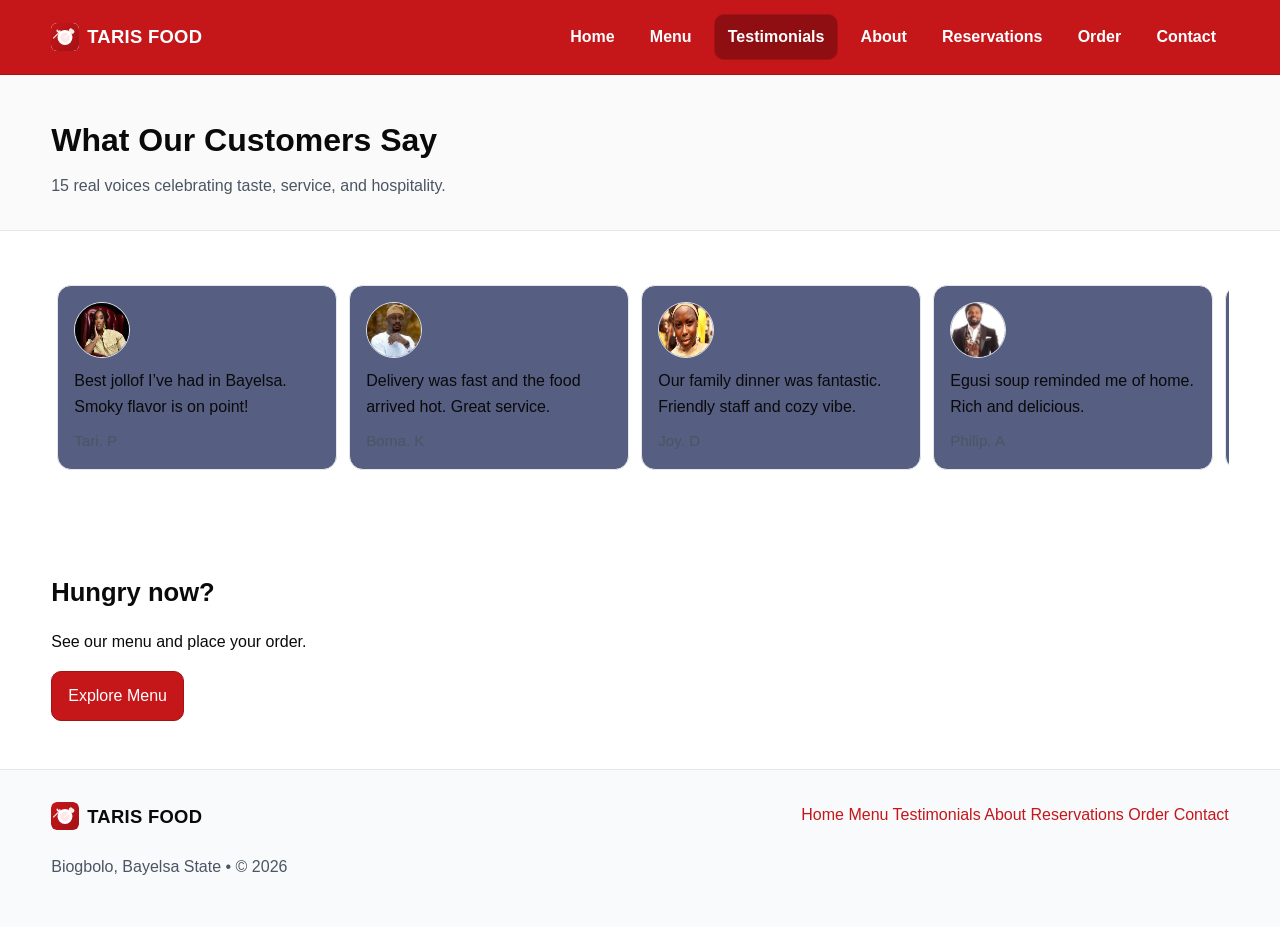
<file: testimonials.html>
<!DOCTYPE html>
<html lang="en">
<head>
  <meta charset="UTF-8" />
  <meta name="viewport" content="width=device-width, initial-scale=1.0" />
  <title>Testimonials • TARIS FOOD</title>
  <link rel="stylesheet" href="style.css" />
</head>
<body>
  <header class="site-header">
    <div class="container nav">
      <a href="index.html" class="logo"><img src="logo-tarisfood.svg" alt="" class="logo-mark" /><span>TARIS FOOD</span></a>
      <button class="nav-toggle" aria-label="Toggle navigation" aria-expanded="false">☰</button>
      <nav class="site-nav" data-nav>
        <a href="index.html">Home</a>
        <a href="menu.html">Menu</a>
        <a class="active" href="testimonials.html">Testimonials</a>
        <a href="about.html">About</a>
        <a href="reservations.html">Reservations</a>
        <a href="order.html">Order</a>
        <a href="contact.html">Contact</a>
      </nav>
    </div>
  </header>

  <main>
    <section class="page-hero">
      <div class="container">
        <h1>What Our Customers Say</h1>
        <p>15 real voices celebrating taste, service, and hospitality.</p>
      </div>
    </section>

    <section class="section" id="testimonials">
      <div class="container">
        <div class="carousel" id="testimonialCarousel" aria-roledescription="carousel">
          <div class="carousel-track" role="group">
            <!-- 15 testimonial cards -->
            
            <article class="t-card">
              <img src="tari.jpeg" alt="Customer" />
              <blockquote>Best jollof I’ve had in Bayelsa. Smoky flavor is on point!</blockquote>
              <p class="author">Tari. P</p>
            </article>
            <article class="t-card">
              <img src="tolu.jpeg" alt="Customer" />
              <blockquote>Delivery was fast and the food arrived hot. Great service.</blockquote>
              <p class="author">Boma. K</p>
            </article>
            
            <article class="t-card">
              <img src="joy.jpeg" alt="Customer" />
              <blockquote>Our family dinner was fantastic. Friendly staff and cozy vibe.</blockquote>
              <p class="author">Joy. D</p>
            </article>
            <article class="t-card">
              <img src="philip.jpeg" alt="Customer" />
              <blockquote>Egusi soup reminded me of home. Rich and delicious.</blockquote>
              <p class="author">Philip. A</p>
            </article>
            <article class="t-card">
              <img src="timi.jpeg" alt="Customer" />
              <blockquote>Affordable and tasty. The portions are generous too.</blockquote>
              <p class="author">Timi. N</p>
            </article>
            <article class="t-card">
              <img src="fav.jpeg" alt="Customer" />
              <blockquote>Love their smoothies—so refreshing after a hot day!</blockquote>
              <p class="author">Favour. I</p>
            </article>
            <article class="t-card">
              <img src="gambia.jpeg" alt="Customer" />
              <blockquote>Coconut rice is a must-try. Creamy and flavorful.</blockquote>
              <p class="author">Gambia. L</p>
            </article>
            <article class="t-card">
              <img src="honest.jpeg" alt="Customer" />
              <blockquote>Great hygiene and quick service. Highly recommend.</blockquote>
              <p class="author">Honest. R</p>
            </article>
            <article class="t-card">
              <img src="tope.jpeg" alt="Customer" />
              <blockquote>Their shawarma is loaded! Best value around.</blockquote>
              <p class="author">Ikoro. C</p>
            </article>
            <article class="t-card">
              <img src="dammy.jpeg" alt="Customer" />
              <blockquote>Perfect spot for lunch. Fast, tasty, consistent.</blockquote>
              <p class="author">Tamara. O</p>
            </article>
            <article class="t-card">
              <img src="rita.jpeg" alt="Customer" />
              <blockquote>Spicy wings are my favorite—just the right kick.</blockquote>
              <p class="author">Smart. G</p>
            </article>
            <article class="t-card">
              <img src="faith.jpeg" alt="Customer" />
              <blockquote>Lovely ambience and welcoming staff. Will return.</blockquote>
              <p class="author">Goodness. E</p>
            </article>
            <article class="t-card">
              <img src="titi.jpeg" alt="Customer" />
              <blockquote>We catered an event—everyone complimented the meals.</blockquote>
              <p class="author">Bestman. W</p>
            </article>
           
          </div>
        </div>
      </div>
    </section>

    <section class="section cta">
      <div class="container cta-inner">
        <h2>Hungry now?</h2>
        <p>See our menu and place your order.</p>
        <a class="btn primary" href="menu.html">Explore Menu</a>
      </div>
    </section>
  </main>

  <footer class="site-footer">
    <div class="container footer-grid">
      <div>
        <a href="index.html" class="logo"><img src="logo-tarisfood.svg" alt="" class="logo-mark" /><span>TARIS FOOD</span></a>
        <p class="muted">Biogbolo, Bayelsa State • © <span id="year"></span></p>
      </div>
      <nav>
        <a href="index.html">Home</a>
        <a href="menu.html">Menu</a>
        <a class="active" href="testimonials.html">Testimonials</a>
        <a href="about.html">About</a>
        <a href="reservations.html">Reservations</a>
        <a href="order.html">Order</a>
        <a href="contact.html">Contact</a>
      </nav>
    </div>
  </footer>

  <script src="main.js"></script>
</body>
</html>
</file>
<file: style.css>
:root {
  --bg: #ffffff;
  --bg-2: #ffffff;
  --text: #0a0a0a;
  --muted: #4b5563;
  --brand: #c5161a; /* red */
  --brand-700: #a31215; /* darker red */
  --panel: #ffffff;
  --border: #e5e7eb;
  --accent: #16a34a;
  --shadow: 0 10px 30px rgba(0,0,0,0.08);
}

* { box-sizing: border-box; }
html, body { height: 100%; }
body {
  margin: 0;
  font-family: Segoe UI, Arial, sans-serif;
  color: var(--text);
  background: var(--bg);
  line-height: 1.6;
  padding-top: 64px;
}

img { max-width: 100%; display: block; border-radius: 12px; }
a { color: var(--brand); text-decoration: none; }

.container { width: min(1180px, 92%); margin-inline: auto; }

/* Header & Navigation */
.site-header { position: fixed; top: 0; left: 0; right: 0; z-index: 50; background: var(--brand); border-bottom: 1px solid var(--brand-700); }
.nav { display: flex; align-items: center; justify-content: space-between; gap: 1rem; padding: 0.9rem 0; }
.logo { font-weight: 800; letter-spacing: 0.3px; font-size: 1.15rem; color: #ffffff; }
.logo { display: inline-flex; align-items: center; gap: 8px; }
.logo::before { display: none; }
.logo img.logo-mark { width: 28px; height: 28px; display: inline-block; border-radius: 6px; background: #ffffff; }
.site-nav { display: flex; gap: 0.6rem; align-items: center; }
.site-nav a { padding: 0.55rem 0.8rem; border-radius: 10px; color: #ffffff; transition: 180ms ease; font-weight: 700; }
.site-nav a:hover { background: var(--brand-700); color: #ffffff; }
.site-nav a.active { background: #8f0e11; color: #ffffff; border: 1px solid var(--brand-700); }
.nav-toggle { display: none; font-size: 1.35rem; background: transparent; color: #ffffff; border: 1px solid rgba(255,255,255,0.4); padding: 0.4rem 0.6rem; border-radius: 8px; }

/* Hero */
.hero { padding: 5.5rem 0 3.5rem; }
.hero-food { background: #fafafa; }
.hero-inner { display: grid; grid-template-columns: 1fr; gap: 2rem; align-items: center; }
.hero h1 { margin: 0 0 0.6rem; font-size: clamp(1.9rem, 3.5vw + 1rem, 3.1rem); line-height: 1.1; }
.hero p { color: var(--muted); max-width: 65ch; }

/* Sections */
.section { padding: 3rem 0; }
.section h2 { margin: 0 0 1rem; font-size: 1.6rem; }
.section.alt { background: #fafafa; border-block: 1px solid var(--border); }
.section .link { color: var(--brand); }

/* Full-bleed image for About section */
#about .about-media img {
  width: 100vw;
  max-width: 100vw;
  margin-left: calc(50% - 50vw);
  border-radius: 0;
}
@media (max-width: 600px) {
  #about .about-media img { border-radius: 0; }
}

/* Buttons */
.btn { display: inline-block; padding: 0.7rem 1rem; border-radius: 10px; border: 1px solid var(--brand); background: #ffffff; color: var(--brand); transition: 180ms ease; }
.btn:hover { transform: translateY(-1px); box-shadow: var(--shadow); }
.btn.primary { background: var(--brand); border-color: var(--brand-700); color: #ffffff; }
.btn.primary:hover { background: var(--brand-700); }
.actions { display: flex; gap: 0.75rem; flex-wrap: wrap; margin-top: 1rem; }

/* Cards & Grids */
.cards-grid { display: grid; gap: 1rem; }
.cards-grid.two { grid-template-columns: repeat(auto-fit, minmax(260px, 1fr)); }
.cards-grid.three { grid-template-columns: repeat(auto-fit, minmax(230px, 1fr)); }
.card { background: #ffffff; border: 1px solid var(--border); border-radius: 14px; padding: 1rem; box-shadow: var(--shadow); }
.card h3 { margin: 0.6rem 0 0.4rem; font-size: 1.1rem; }
.card p { margin: 0; color: var(--muted); }
.link-card { cursor: pointer; }
.link-card .card-link { display: inline-block; margin-top: 0.8rem; color: var(--brand); }
.card img { width: 100%; height: 180px; object-fit: cover; }

/* Page hero */
.page-hero { padding: 3.2rem 0 2rem; border-bottom: 1px solid var(--border); background: #fafafa; }
.page-hero h1 { margin: 0 0 0.4rem; font-size: 2rem; }
.page-hero p { margin: 0; color: var(--muted); }

/* Footer */
.site-footer { padding: 2rem 0; border-top: 1px solid var(--border); background: #f8fafc; }
.footer-grid { display: flex; align-items: flex-start; justify-content: space-between; gap: 1rem; flex-wrap: wrap; }
.muted { color: var(--muted); }
/* Footer logo text color override */
.site-footer .logo { color: #0a0a0a; }

/* Menu controls */
.menu-controls { display: flex; gap: 1rem; align-items: center; flex-wrap: wrap; }
#menuSearch { flex: 1; min-width: 220px; background: #ffffff; color: var(--text); border: 1px solid var(--border); border-radius: 10px; padding: 0.7rem 0.8rem; }
.filters { display: flex; flex-wrap: wrap; gap: 0.4rem; }
.filter-btn { background: #ffffff; color: var(--brand); border: 1px solid var(--brand); padding: 0.45rem 0.7rem; border-radius: 999px; cursor: pointer; }
.filter-btn.active { background: var(--brand); border-color: var(--brand-700); color: #ffffff; }

/* Gallery */
.gallery-grid { column-count: 3; column-gap: 14px; }
.gallery-grid img { width: 100%; margin: 0 0 14px; break-inside: avoid; border: 1px solid var(--border); box-shadow: var(--shadow); }

/* Lightbox */
.lightbox { position: fixed; inset: 0; background: rgba(0,0,0,0.7); display: none; align-items: center; justify-content: center; z-index: 100; }
.lightbox.open { display: flex; }
.lightbox img { max-width: 92vw; max-height: 88vh; border: 2px solid var(--border); border-radius: 12px; }
.lightbox-close { position: absolute; top: 18px; right: 18px; font-size: 1.6rem; line-height: 1; background: var(--brand); color: #fff; border: 1px solid var(--brand-700); border-radius: 8px; padding: 0.2rem 0.6rem; cursor: pointer; }

/* Carousel */
.carousel { position: relative; overflow: auto hidden; scroll-behavior: smooth; }
.carousel-track { display: grid; grid-auto-flow: column; grid-auto-columns: min(280px, 86vw); gap: 12px; align-items: stretch; padding: 6px; transform: translateX(0); transition: transform 400ms ease; }
.t-card { background: rgba(15,27,77,0.7); border: 1px solid var(--border); border-radius: 14px; padding: 1rem; display: grid; grid-template-rows: auto 1fr auto; gap: 0.6rem; }
.t-card img { width: 56px; height: 56px; border-radius: 50%; border: 1px solid var(--border); }
.t-card blockquote { margin: 0; color: var(--text); }
.t-card .author { margin: 0; color: var(--muted); font-size: 0.95rem; }
/* Arrows removed: no button styles needed */
/* Hide scrollbars for a clean carousel appearance */
.carousel { -ms-overflow-style: none; scrollbar-width: none; }
.carousel::-webkit-scrollbar { display: none; }

/* Forms */
.contact-grid { display: grid; grid-template-columns: 1fr; gap: 2rem; }
.contact-form { background: #ffffff; border: 1px solid var(--border); border-radius: 14px; padding: 1rem; }
.field { margin-bottom: 0.9rem; }
label { display: block; margin-bottom: 0.35rem; font-weight: 600; }
input, textarea, select { width: 100%; background: #ffffff; color: var(--text); border: 1px solid var(--border); border-radius: 10px; padding: 0.7rem 0.8rem; outline: none; }
input:focus, textarea:focus, select:focus { border-color: var(--brand); box-shadow: 0 0 0 3px rgba(197,22,26,0.2); }
.error { display: block; color: #ff6b6b; font-size: 0.85rem; min-height: 1.1em; }
.form-status { margin-left: 0.8rem; color: var(--muted); }

/* Responsive */
@media (max-width: 860px) {
  .nav-toggle { display: inline-block; }
  .site-nav { position: absolute; inset: 60px 0 auto 0; background: rgba(10,18,48,0.95); border-top: 1px solid var(--border); padding: 0.6rem; display: grid; gap: 0.4rem; transform: translateY(-200%); opacity: 0; pointer-events: none; transition: 220ms ease; }
  .site-nav.open { transform: translateY(0); opacity: 1; pointer-events: auto; }
  .gallery-grid { column-count: 2; }
}

@media (min-width: 861px) {
  .hero { padding: 6.5rem 0 4rem; }
  .hero-inner { grid-template-columns: 1.1fr 0.9fr; }
  .contact-grid { grid-template-columns: 0.8fr 1.2fr; }
  .gallery-grid { column-count: 4; }
}
</file>
